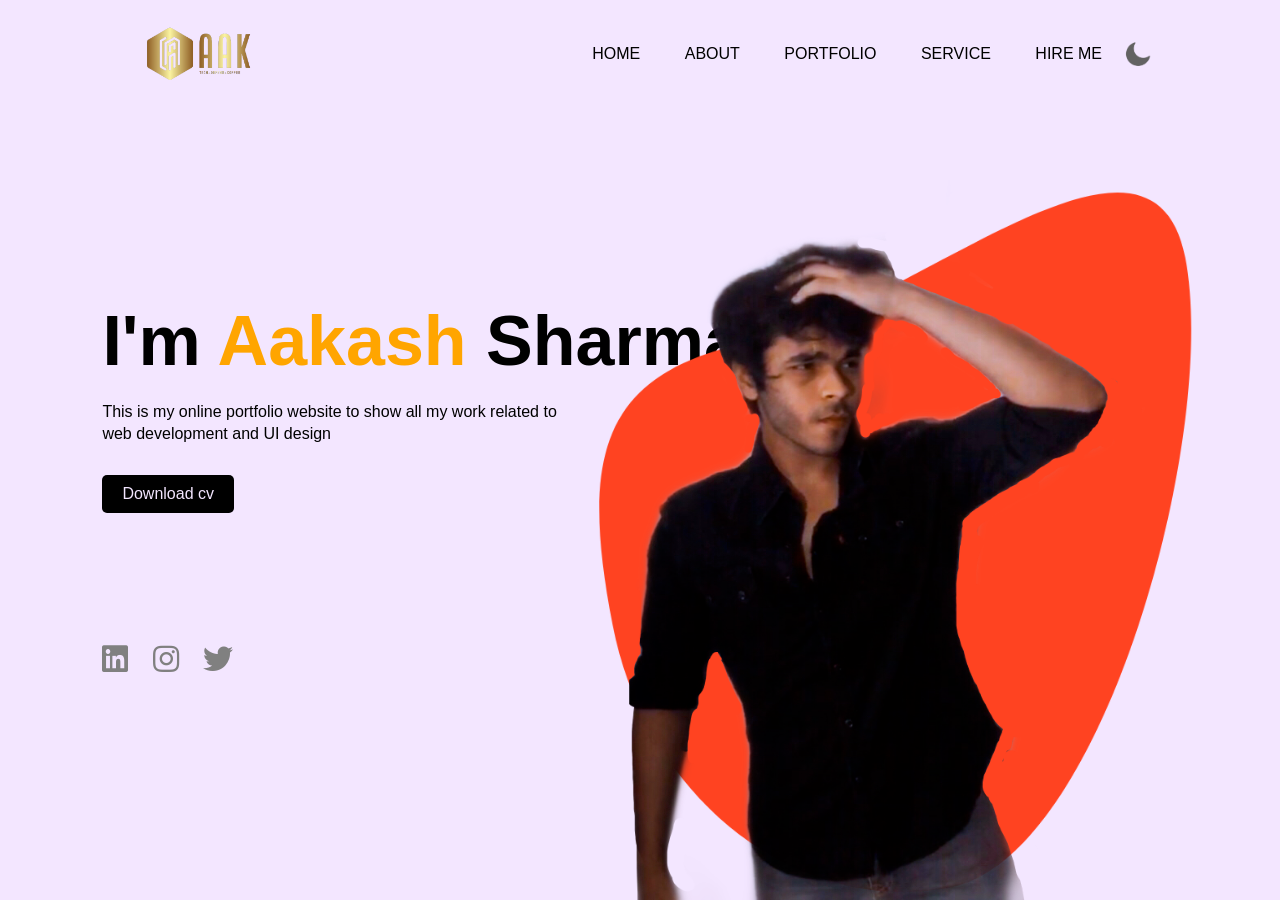
<file: index.html>
<!DOCTYPE html>
<html lang="en" dir="ltr">
<head>
  <meta charset="utf-8">
  <title>PORTFOLIO</title>

  <!-- linked css files -->
  <link rel="image icon" href="logo.png">
  <link rel="stylesheet" href="hover.css">
  <link rel="stylesheet" href="https://cdnjs.cloudflare.com/ajax/libs/font-awesome/5.15.3/css/all.min.css">
  <!-- end of linked css files -->
</head>
<body>

<!-- linked scripts -->
<!-- dark theme -->
<script src="darktheme.js"></script>
<script>
    dark_theme(); // Call the function to set up the dark theme toggle
</script>
  
<div id="main">
  <div class="hero">
    <nav>
      <img src="logo.png" class="logo">
      <ul>
        <li><a href="">HOME</a></li>
        <li><a href="">ABOUT</a></li>
        <li><a href="">PORTFOLIO</a></li>
        <li><a href="">SERVICE</a></li>
        <li><a href="">HIRE ME</a></li>
      </ul>
      <img src="moon.png" id="icon">
    </nav>
  
  
  <div class="info">
    <h1> I'm <span>Aakash</span> Sharma</h1>
    <p>This is my online portfolio website to show all my work related
      to <br>web development and UI design</br></p>
      <a href="">Download cv</a>
  </div>
  
  <div class="main-img">
    <img src="bgimage.png" class="bg-img">
    <img src="aakash.png" class="Aks-img">
  </div>
  
  <div class="socials">
    <a href=""><i class="fab fa-linkedin"></i></a>
    <a href=""><i class="fab fa-instagram"></i></a>
    <a href=""><i class="fab fa-twitter"></i></a>
  </div>
</div>



</body>
</html>
</file>
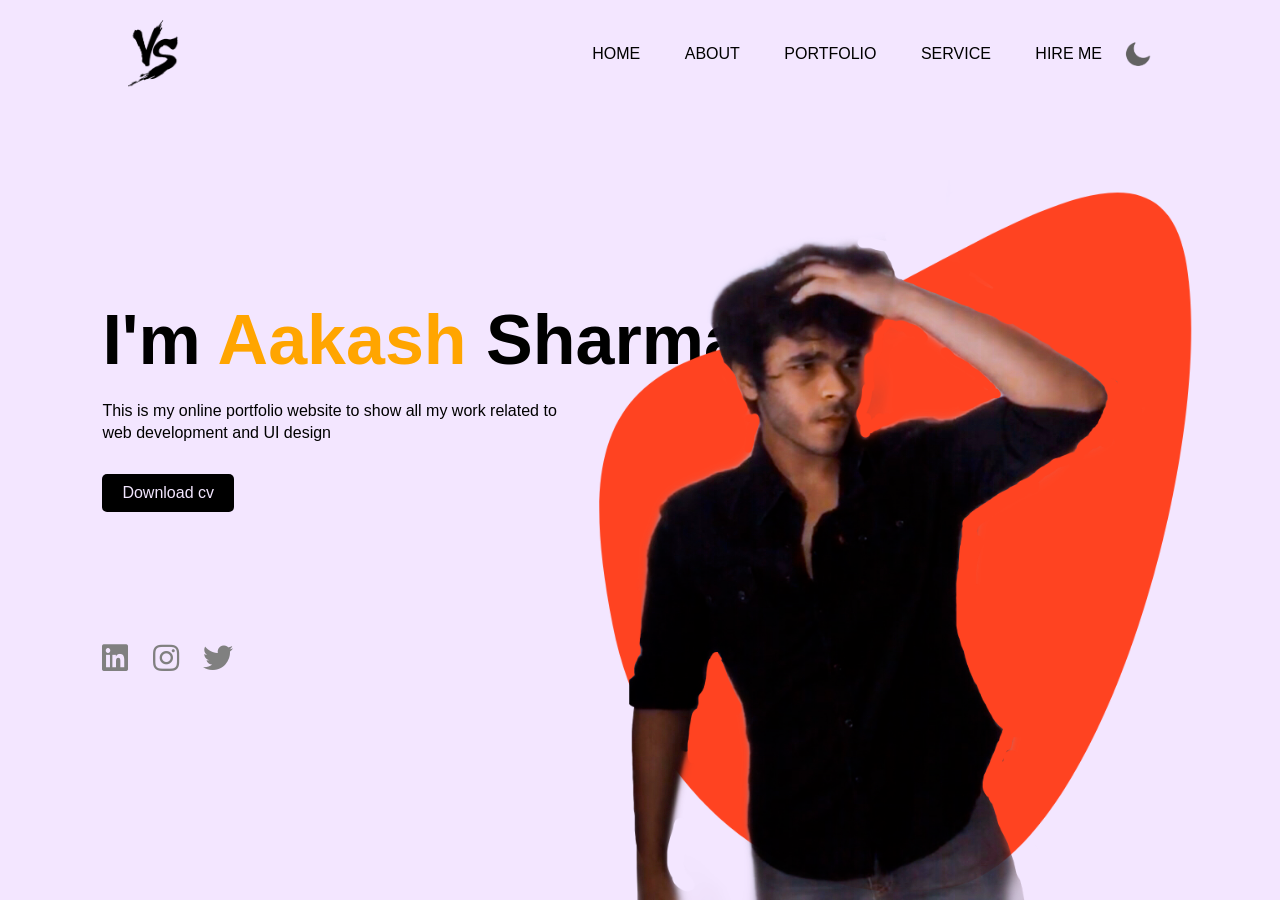
<file: Aakash portfolio/index.html>
<!DOCTYPE html>
<html lang="en" dir="ltr">
<head>
  <meta charset="utf-8">
  <title>PORTFOLIO</title>
  <link rel="stylesheet" href="hover.css">
  <link rel="stylesheet" href="https://cdnjs.cloudflare.com/ajax/libs/font-awesome/5.15.3/css/all.min.css">
</head>
<body>

<div class="hero">
  <nav>
    <img src="logo.png" class="logo">
    <ul>
      <li><a href="">HOME</a></li>
      <li><a href="">ABOUT</a></li>
      <li><a href="">PORTFOLIO</a></li>
      <li><a href="">SERVICE</a></li>
      <li><a href="">HIRE ME</a></li>
    </ul>
    <img src="moon.png" id="icon">
  </nav>


<div class="info">
  <h1> I'm <span>Aakash</span> Sharma</h1>
  <p>This is my online portfolio website to show all my work related
    to <br>web development and UI design</br></p>
    <a href="">Download cv</a>
</div>

<div class="main-img">
  <img src="bgimage.png" class="bg-img">
  <img src="aakash.png" class="Aks-img">
</div>

<div class="socials">
  <a href=""><i class="fab fa-linkedin"></i></a>
  <a href=""><i class="fab fa-instagram"></i></a>
  <a href=""><i class="fab fa-twitter"></i></a>
</div>

<script>
    var icon = document.getElementById('icon');
    icon.onclick = function(){
    document.body.classList.toggle("darktheme");
        if (document.body.classList.contains("darktheme")){
          icon.src = "sun.png";
        }else{
          icon.src = "moon.png";
        }
  }
</script>
</body>
</html>
</file>
<file: hover.css>
*{
  margin: 0;
  padding: 0;
}
:root{
  --primary-color: #f3e6ff;
  --secondary-color: black;
  --third-color: grey;

}
.darktheme{
  --primary-color: black;
  --secondary-color: white;
  --third-color: white;
}

.hero{
  height: 100vh;
  width: 100%;
  background: var(--primary-color);
  font-family: sans-serif;
  position: relative;
}

nav{
  width: 80%;
  margin: auto;
  padding: 20px 0;
  display: flex;
  align-items: center;
  justify-content: space-between;
}

.logo{
  width: 150px;
  height: auto;
  cursor: pointer;
}

nav ul li{
  display: inline-block;
  list-style: none;
  margin: 10px 20px;
}

nav ul li a{
  text-decoration: none;
  color: var(--secondary-color);
}

nav ul li a:hover{
  color: red;
}

.info{
  margin-left: 8%;
  margin-top: 15%;
}

.info h1{
  font-size: 70px;
  color: var(--secondary-color);
  margin-bottom: 20px
}

span{
  color: orange;
}

.info p{
  color: var(--secondary-color);
  line-height: 22px;
}

.info a{
  background: var(--secondary-color);
  padding: 10px 20px;
  text-decoration: none;
  color: var(--primary-color);
  display: inline-block;
  margin: 30px 0px;/*top right bottom left*/
  border-radius: 5px;

}

.main-img{
  width: 45%;
  height: 80%;
  position: absolute;
  bottom: 0;
  right: 100px;
}

.main-img img{
  height: 100%;
  position: absolute;
  left: 50%;
  bottom: 0;
  transform: translateX(-50%);
  transition: bottom 1s, left 1s;
}

.main-img:hover .bg-img{
  bottom: 40px;

}

.main-img:hover .Aks-img{
  left: 54%;

}

.socials{
  margin-left: 8%;
  margin-top: 100px;
}

.socials a{
  font-size: 30px;
  color: var(--third-color);
  margin-right: 20px;
}

.socials a:hover{
  color: orange ;
}

#icon{
  width: 30px;
  cursor: pointer;
}

nav ul{
  flex: 1;
  text-align: right;
}
</file>
<file: Aakash portfolio/hover.css>
*{
  margin: 0;
  padding: 0;
}
:root{
  --primary-color: #f3e6ff;
  --secondary-color: black;
  --third-color: grey;

}
.darktheme{
  --primary-color: black;
  --secondary-color: white;
  --third-color: white;
}

.hero{
  height: 100vh;
  width: 100%;
  background: var(--primary-color);
  font-family: sans-serif;
  position: relative;
}

nav{
  width: 80%;
  margin: auto;
  padding: 20px 0;
  display: flex;
  align-items: center;
  justify-content: space-between;
}

.logo{
  width: 5%;
  cursor: pointer;
}

nav ul li{
  display: inline-block;
  list-style: none;
  margin: 10px 20px;
}

nav ul li a{
  text-decoration: none;
  color: var(--secondary-color);
}

nav ul li a:hover{
  color: red;
}

.info{
  margin-left: 8%;
  margin-top: 15%;
}

.info h1{
  font-size: 70px;
  color: var(--secondary-color);
  margin-bottom: 20px
}

span{
  color: orange;
}

.info p{
  color: var(--secondary-color);
  line-height: 22px;
}

.info a{
  background: var(--secondary-color);
  padding: 10px 20px;
  text-decoration: none;
  color: var(--primary-color);
  display: inline-block;
  margin: 30px 0px;/*top right bottom left*/
  border-radius: 5px;

}

.main-img{
  width: 45%;
  height: 80%;
  position: absolute;
  bottom: 0;
  right: 100px;
}

.main-img img{
  height: 100%;
  position: absolute;
  left: 50%;
  bottom: 0;
  transform: translateX(-50%);
  transition: bottom 1s, left 1s;
}

.main-img:hover .bg-img{
  bottom: 40px;

}

.main-img:hover .Aks-img{
  left: 54%;

}

.socials{
  margin-left: 8%;
  margin-top: 100px;
}

.socials a{
  font-size: 30px;
  color: var(--third-color);
  margin-right: 20px;
}

.socials a:hover{
  color: orange ;
}

#icon{
  width: 30px;
  cursor: pointer;
}

nav ul{
  flex: 1;
  text-align: right;
}
</file>
